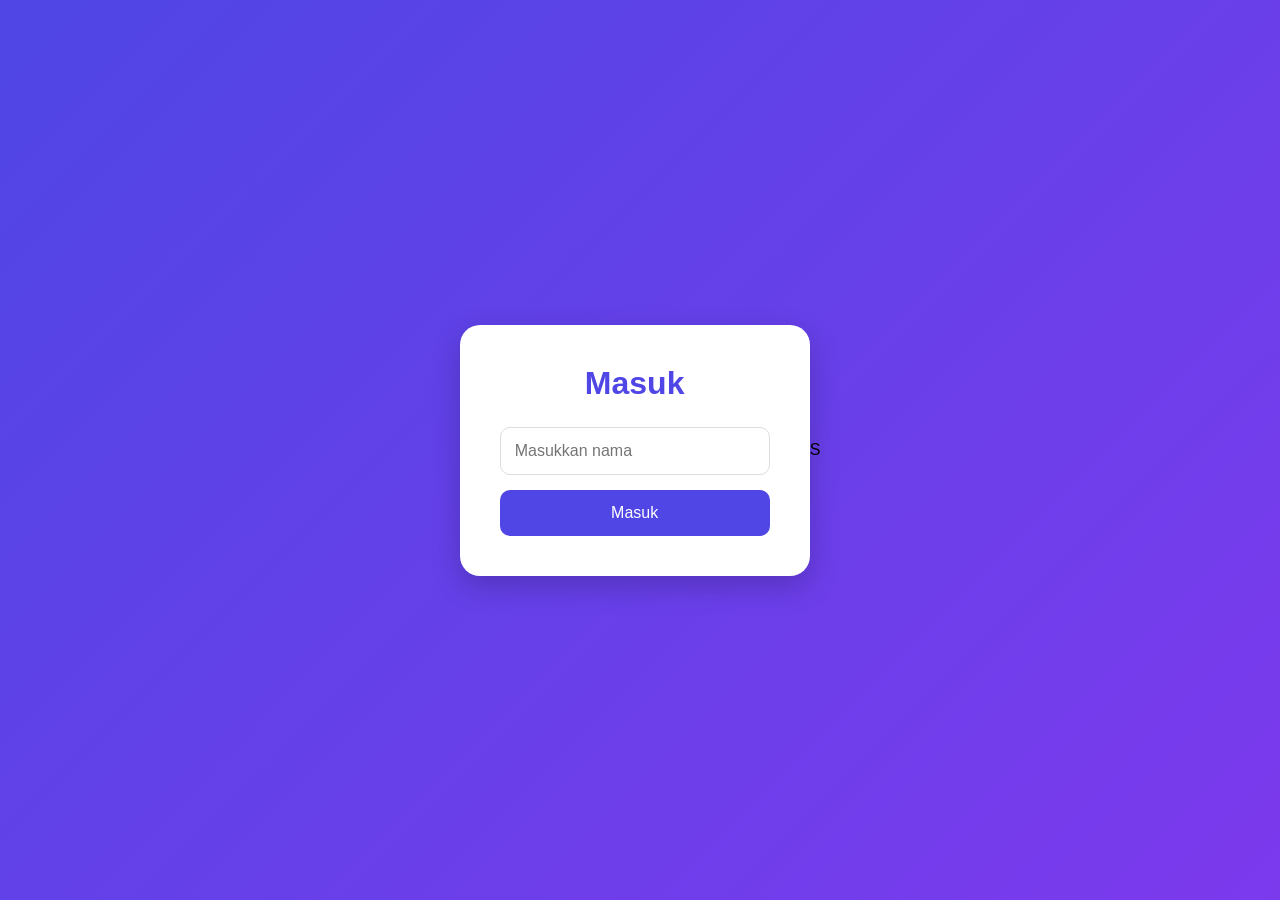
<file: index.html>
<!DOCTYPE html>
<html lang="id">
<head>
  <meta charset="UTF-8">
  <meta name="viewport" content="width=device-width, initial-scale=1.0">
  <title>Login</title>

  <style>
    *{
      margin:0;
      padding:0;
      box-sizing:border-box;
      font-family:Arial;
    }

    body{
      height:100vh;
      display:flex;
      justify-content:center;
      align-items:center;
      background:linear-gradient(135deg,#4f46e5,#7c3aed);
    }

    .login-box{
      background:white;
      padding:40px;
      border-radius:20px;
      width:350px;
      text-align:center;
      box-shadow:0 10px 30px rgba(0,0,0,0.2);
    }

    h1{
      margin-bottom:25px;
      color:#4f46e5;
    }

    input{
      width:100%;
      padding:14px;
      margin-bottom:15px;
      border:1px solid #ddd;
      border-radius:10px;
      font-size:16px;
    }

    button{
      width:100%;
      padding:14px;
      border:none;
      border-radius:10px;
      background:#4f46e5;
      color:white;
      font-size:16px;
      cursor:pointer;
      transition:0.3s;
    }

    button:hover{
      opacity:0.9;
    }
  </style>
</head>
<body>

  <div class="login-box">
    <h1>Masuk</h1>

    <input type="text" id="nameInput" placeholder="Masukkan nama">

    <button id="loginBtn">Masuk</button>
  </div>

  <script>
    const loginBtn = document.getElementById("loginBtn");

    loginBtn.addEventListener("click", () => {
      const name = document.getElementById("nameInput").value;

      if(name.trim() === ""){
        alert("Masukkan nama dulu");
        return;
      }

      localStorage.setItem("username", name);

      window.location.href = "home.html";
    });
  </script>

</body>
</html>S
</file>
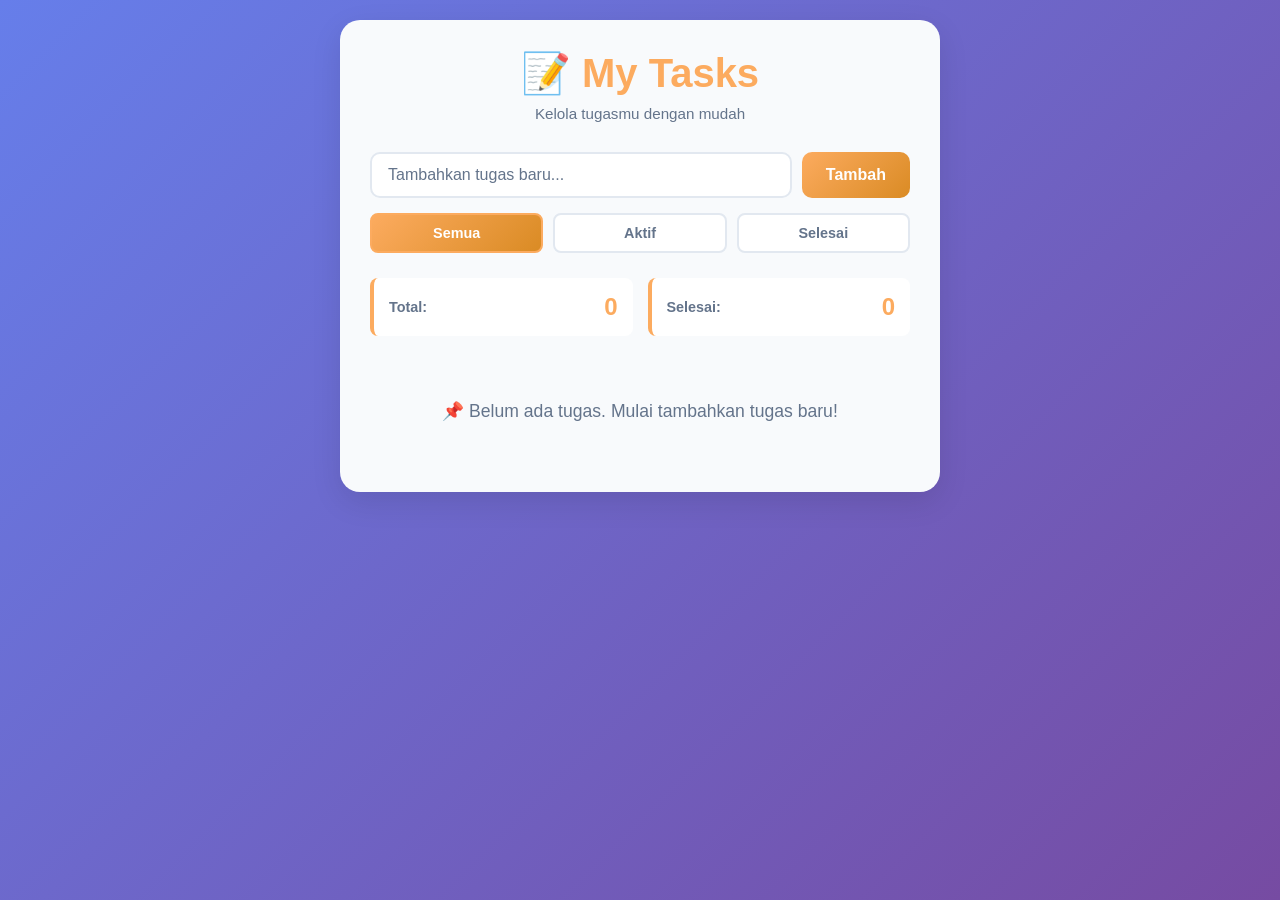
<file: home.html>
<!DOCTYPE html>
<html lang="id">
<head>
    <meta charset="UTF-8">
    <meta name="viewport" content="width=device-width, initial-scale=1.0">
    <title>Aplikasi To-Do List</title>
    <link rel="stylesheet" href="style.css">
</head>
<body>
    <h2 id="welcome"></h2>
    <div class="container">
        <div class="header">
            <h1>📝 My Tasks</h1>
            <p>Kelola tugasmu dengan mudah</p>
        </div>

        <div class="input-section">
            <div class="input-wrapper">
                <input 
                    type="text" 
                    id="taskInput" 
                    class="task-input" 
                    placeholder="Tambahkan tugas baru..."
                    autocomplete="off"
                >
                <button id="addBtn" class="btn-add">
                    <span class="btn-text">Tambah</span>
                </button>
            </div>
            <div class="filter-section">
                <button class="filter-btn active" data-filter="all">Semua</button>
                <button class="filter-btn" data-filter="active">Aktif</button>
                <button class="filter-btn" data-filter="completed">Selesai</button>
            </div>
        </div>

        <div class="stats">
            <div class="stat-item">
                <span class="stat-label">Total:</span>
                <span class="stat-value" id="totalTasks">0</span>
            </div>
            <div class="stat-item">
                <span class="stat-label">Selesai:</span>
                <span class="stat-value" id="completedTasks">0</span>
            </div>
        </div>

        <div id="taskList" class="task-list">
            <div class="empty-state">
                <p>📌 Belum ada tugas. Mulai tambahkan tugas baru!</p>
            </div>
        </div>

        <div id="editModal" class="modal">
            <div class="modal-content">
                <div class="modal-header">
                    <h2>Edit Tugas</h2>
                    <button class="close-btn">&times;</button>
                </div>
                <div class="modal-body">
                    <input 
                        type="text" 
                        id="editInput" 
                        class="edit-input" 
                        placeholder="Edit tugas..."
                    >
                </div>
                <div class="modal-footer">
                    <button id="cancelBtn" class="btn btn-cancel">Batal</button>
                    <button id="saveBtn" class="btn btn-save">Simpan</button>
                </div>
            </div>
        </div>
    </div>

    <script src="script.js"></script>
</body>
</html>
</file>
<file: style.css>
* {
    margin: 0;
    padding: 0;
    box-sizing: border-box;
}

:root {
    --primary: #fcab5f;
    --primary-dark: #da8b24;
    --primary-light: #f8c181;
    --success: #10b981;
    --danger: #ef4444;
    --warning: #f59e0b;
    --bg: #f8fafc;
    --bg-secondary: #ffffff;
    --text-primary: #1e293b;
    --text-secondary: #64748b;
    --border: #e2e8f0;
    --shadow: 0 10px 30px rgba(0, 0, 0, 0.1);
    --shadow-sm: 0 4px 12px rgba(0, 0, 0, 0.08);
}

body {
    font-family: 'Segoe UI', Tahoma, Geneva, Verdana, sans-serif;
    background: linear-gradient(135deg, #667eea 0%, #764ba2 100%);
    min-height: 100vh;
    padding: 20px;
    color: var(--text-primary);
}

.container {
    max-width: 600px;
    margin: 0 auto;
    background: var(--bg);
    border-radius: 20px;
    box-shadow: var(--shadow);
    padding: 30px;
    animation: slideDown 0.5s ease-out;
}

@keyframes slideDown {
    from {
        opacity: 0;
        transform: translateY(-20px);
    }
    to {
        opacity: 1;
        transform: translateY(0);
    }
}

/* Header */
.header {
    text-align: center;
    margin-bottom: 30px;
}

.header h1 {
    font-size: 2.5rem;
    color: var(--primary);
    margin-bottom: 8px;
    font-weight: 700;
}

.header p {
    color: var(--text-secondary);
    font-size: 0.95rem;
}

/* Input Section */
.input-section {
    margin-bottom: 25px;
}

.input-wrapper {
    display: flex;
    gap: 10px;
    margin-bottom: 15px;
}

.task-input {
    flex: 1;
    padding: 12px 16px;
    border: 2px solid var(--border);
    border-radius: 10px;
    font-size: 1rem;
    color: var(--text-primary);
    transition: all 0.3s ease;
}

.task-input:focus {
    outline: none;
    border-color: var(--primary);
    box-shadow: 0 0 0 3px rgba(99, 102, 241, 0.1);
}

.task-input::placeholder {
    color: var(--text-secondary);
}

.btn-add {
    padding: 12px 24px;
    background: linear-gradient(135deg, var(--primary) 0%, var(--primary-dark) 100%);
    color: white;
    border: none;
    border-radius: 10px;
    font-size: 1rem;
    font-weight: 600;
    cursor: pointer;
    transition: all 0.3s ease;
    white-space: nowrap;
}

.btn-add:hover {
    transform: translateY(-2px);
    box-shadow: var(--shadow-sm);
}

.btn-add:active {
    transform: translateY(0);
}

/* Filter Section */
.filter-section {
    display: flex;
    gap: 10px;
}

.filter-btn {
    flex: 1;
    padding: 10px 16px;
    background: var(--bg-secondary);
    border: 2px solid var(--border);
    border-radius: 8px;
    color: var(--text-secondary);
    font-size: 0.9rem;
    font-weight: 600;
    cursor: pointer;
    transition: all 0.3s ease;
}

.filter-btn:hover {
    border-color: var(--primary);
    color: var(--primary);
}

.filter-btn.active {
    background: linear-gradient(135deg, var(--primary) 0%, var(--primary-dark) 100%);
    color: white;
    border-color: var(--primary);
}

/* Stats */
.stats {
    display: flex;
    gap: 15px;
    margin-bottom: 25px;
}

.stat-item {
    flex: 1;
    padding: 15px;
    background: var(--bg-secondary);
    border-left: 4px solid var(--primary);
    border-radius: 8px;
    display: flex;
    justify-content: space-between;
    align-items: center;
}

.stat-label {
    color: var(--text-secondary);
    font-size: 0.9rem;
    font-weight: 600;
}

.stat-value {
    color: var(--primary);
    font-size: 1.5rem;
    font-weight: 700;
}

/* Task List */
.task-list {
    display: flex;
    flex-direction: column;
    gap: 12px;
}

.empty-state {
    text-align: center;
    padding: 40px 20px;
    color: var(--text-secondary);
    font-size: 1.1rem;
}

.task-item {
    display: flex;
    gap: 12px;
    padding: 15px;
    background: var(--bg-secondary);
    border: 2px solid var(--border);
    border-radius: 10px;
    align-items: center;
    transition: all 0.3s ease;
    animation: fadeIn 0.3s ease-out;
}

@keyframes fadeIn {
    from {
        opacity: 0;
        transform: translateY(-10px);
    }
    to {
        opacity: 1;
        transform: translateY(0);
    }
}

.task-item:hover {
    border-color: var(--primary);
    box-shadow: var(--shadow-sm);
}

.task-item.completed {
    background: #f0fdf4;
    border-color: var(--success);
}

/* Checkbox */
.task-checkbox {
    width: 24px;
    height: 24px;
    cursor: pointer;
    accent-color: var(--success);
    flex-shrink: 0;
}

/* Task Text */
.task-text-wrapper {
    flex: 1;
    display: flex;
    flex-direction: column;
    gap: 4px;
    min-width: 0;
}

.task-text {
    font-size: 1rem;
    color: var(--text-primary);
    word-break: break-word;
    transition: all 0.3s ease;
}

.task-item.completed .task-text {
    text-decoration: line-through;
    color: var(--text-secondary);
}

.task-time {
    font-size: 0.75rem;
    color: var(--text-secondary);
}

/* Task Actions */
.task-actions {
    display: flex;
    gap: 8px;
    flex-shrink: 0;
}

.btn {
    padding: 8px 12px;
    border: none;
    border-radius: 6px;
    font-size: 0.85rem;
    font-weight: 600;
    cursor: pointer;
    transition: all 0.3s ease;
    display: flex;
    align-items: center;
    justify-content: center;
    min-width: 36px;
    height: 36px;
}

.btn-edit {
    background: var(--primary);
    color: white;
}

.btn-edit:hover {
    background: var(--primary-dark);
    transform: translateY(-2px);
    box-shadow: var(--shadow-sm);
}

.btn-delete {
    background: var(--danger);
    color: white;
}

.btn-delete:hover {
    background: #dc2626;
    transform: translateY(-2px);
    box-shadow: var(--shadow-sm);
}

.btn-cancel {
    background: var(--border);
    color: var(--text-primary);
}

.btn-cancel:hover {
    background: #cbd5e1;
}

.btn-save {
    background: var(--success);
    color: white;
    flex: 1;
}

.btn-save:hover {
    background: #059669;
}

/* Modal */
.modal {
    display: none;
    position: fixed;
    top: 0;
    left: 0;
    width: 100%;
    height: 100%;
    background: rgba(0, 0, 0, 0.5);
    z-index: 1000;
    align-items: center;
    justify-content: center;
    animation: fadeIn 0.3s ease-out;
}

.modal.active {
    display: flex;
}

.modal-content {
    background: var(--bg-secondary);
    border-radius: 15px;
    width: 90%;
    max-width: 400px;
    box-shadow: var(--shadow);
    animation: slideUp 0.3s ease-out;
}

@keyframes slideUp {
    from {
        opacity: 0;
        transform: translateY(20px);
    }
    to {
        opacity: 1;
        transform: translateY(0);
    }
}

.modal-header {
    display: flex;
    justify-content: space-between;
    align-items: center;
    padding: 20px;
    border-bottom: 2px solid var(--border);
}

.modal-header h2 {
    color: var(--primary);
    font-size: 1.3rem;
}

.close-btn {
    background: none;
    border: none;
    font-size: 1.5rem;
    color: var(--text-secondary);
    cursor: pointer;
    transition: all 0.3s ease;
}

.close-btn:hover {
    color: var(--text-primary);
    transform: rotate(90deg);
}

.modal-body {
    padding: 20px;
}

.edit-input {
    width: 100%;
    padding: 12px 16px;
    border: 2px solid var(--border);
    border-radius: 10px;
    font-size: 1rem;
    color: var(--text-primary);
    transition: all 0.3s ease;
}

.edit-input:focus {
    outline: none;
    border-color: var(--primary);
    box-shadow: 0 0 0 3px rgba(99, 102, 241, 0.1);
}

.modal-footer {
    padding: 20px;
    display: flex;
    gap: 10px;
    border-top: 2px solid var(--border);
}

/* Responsive */
@media (max-width: 600px) {
    .container {
        padding: 20px;
        border-radius: 15px;
    }

    .header h1 {
        font-size: 2rem;
    }

    .input-wrapper {
        flex-direction: column;
    }

    .btn-add {
        width: 100%;
    }

    .task-item {
        flex-direction: column;
        align-items: flex-start;
    }

    .task-actions {
        width: 100%;
    }

    .btn-edit,
    .btn-delete {
        flex: 1;
    }

    .modal-content {
        width: 95%;
    }
}

/* Utility */
.fade-out {
    animation: fadeOut 0.3s ease-out forwards;
}

@keyframes fadeOut {
    from {
        opacity: 1;
        transform: translateY(0);
    }
    to {
        opacity: 0;
        transform: translateY(-10px);
    }
}
</file>
